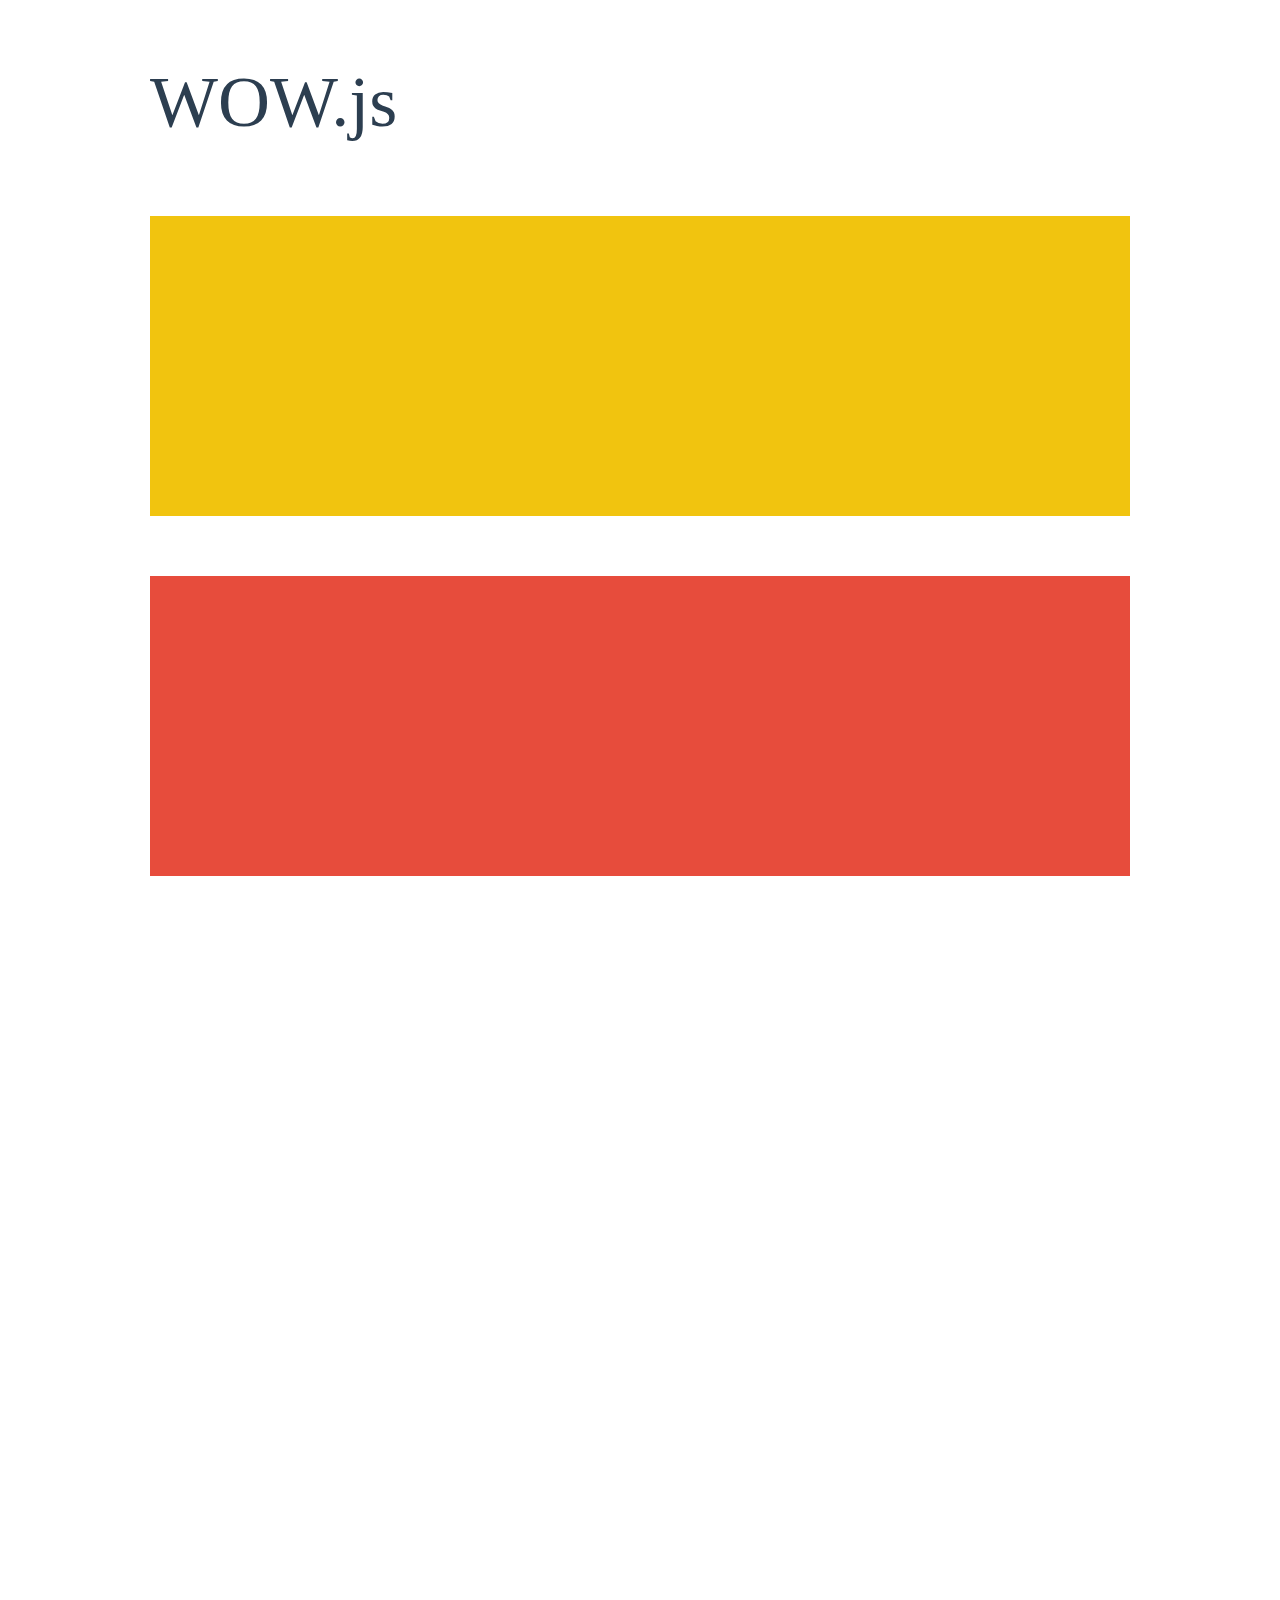
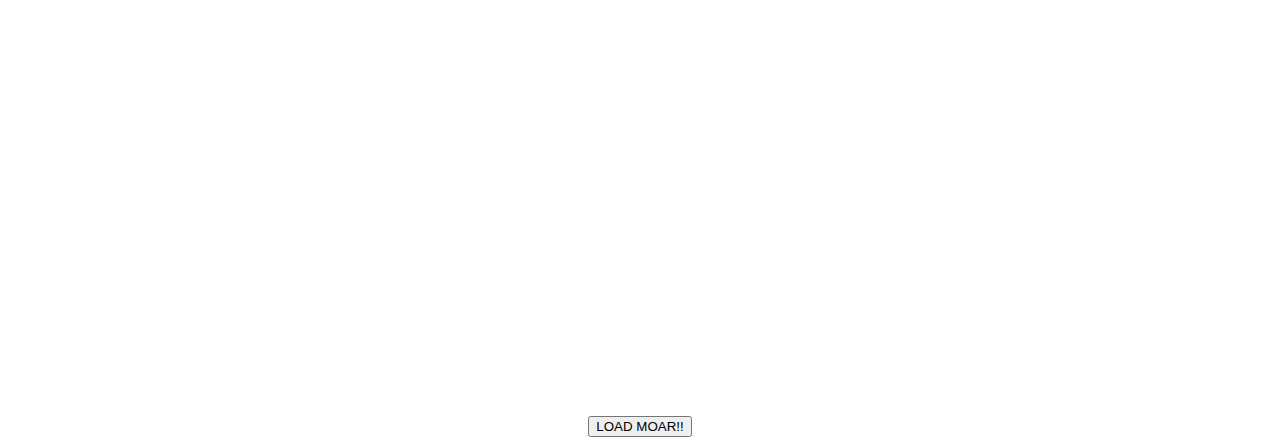
<file: WOW-master/demo.html>
<!doctype html>

<html lang="en">
<head>
  <meta charset="utf-8">
  <title>WOW</title>
  <link rel="stylesheet" href="css/libs/animate.css">
  <link rel="stylesheet" href="css/site.css">
  <style>
    .wow:first-child {
      visibility: hidden;
    }
  </style>
  <!--[if IE]>
    <script src="http://html5shiv.googlecode.com/svn/trunk/html5.js"></script>
  <![endif]-->
</head>

<body>
  <div id="container">
    <header>
      <h1>WOW.js</h1>
    </header>
    <div id="main">
      <section class="wow fadeInDown" style="background-color: #f1c40f;"></section>
      <section class="wow pulse" style="background-color: #e74c3c;" data-wow-iteration="infinite" data-wow-duration="1500ms"></section>
      <section class="section--purple wow slideInRight" data-wow-delay="2s"></section>
      <section class="section--blue wow bounceInLeft" data-wow-offset="300"></section>
      <section class="section--green wow slideInLeft" data-wow-duration="4s"></section>
      <button id="moar">LOAD MOAR!!</button>
    </div>
  </div>
  <script src="dist/wow.js"></script>
  <script>
    wow = new WOW(
      {
        animateClass: 'animated',
        offset:       100,
        callback:     function(box) {
          console.log("WOW: animating <" + box.tagName.toLowerCase() + ">")
        }
      }
    );
    wow.init();
    document.getElementById('moar').onclick = function() {
      var section = document.createElement('section');
      section.className = 'section--purple wow fadeInDown';
      this.parentNode.insertBefore(section, this);
    };
  </script>
</body>
</html>
</file>
<file: WOW-master/css/site.css>
h1 {
  font-size:     72px;
  line-height:   1.5;
  color: #2c3e50;
  font-weight:   100;
}

#container {
  width:  980px;
  margin: 0 auto;
}

section {
  height: 300px;
  margin: 60px 0;
}

.section--purple {
  background-color: #9b59b6;
}

.section--blue {
  background-color: #3498db;
}

.section--green {
  background-color: #2ecc71;
}

#main {
  text-align: center;
}

#more {
  margin: 20px auto 48px;
}
</file>
